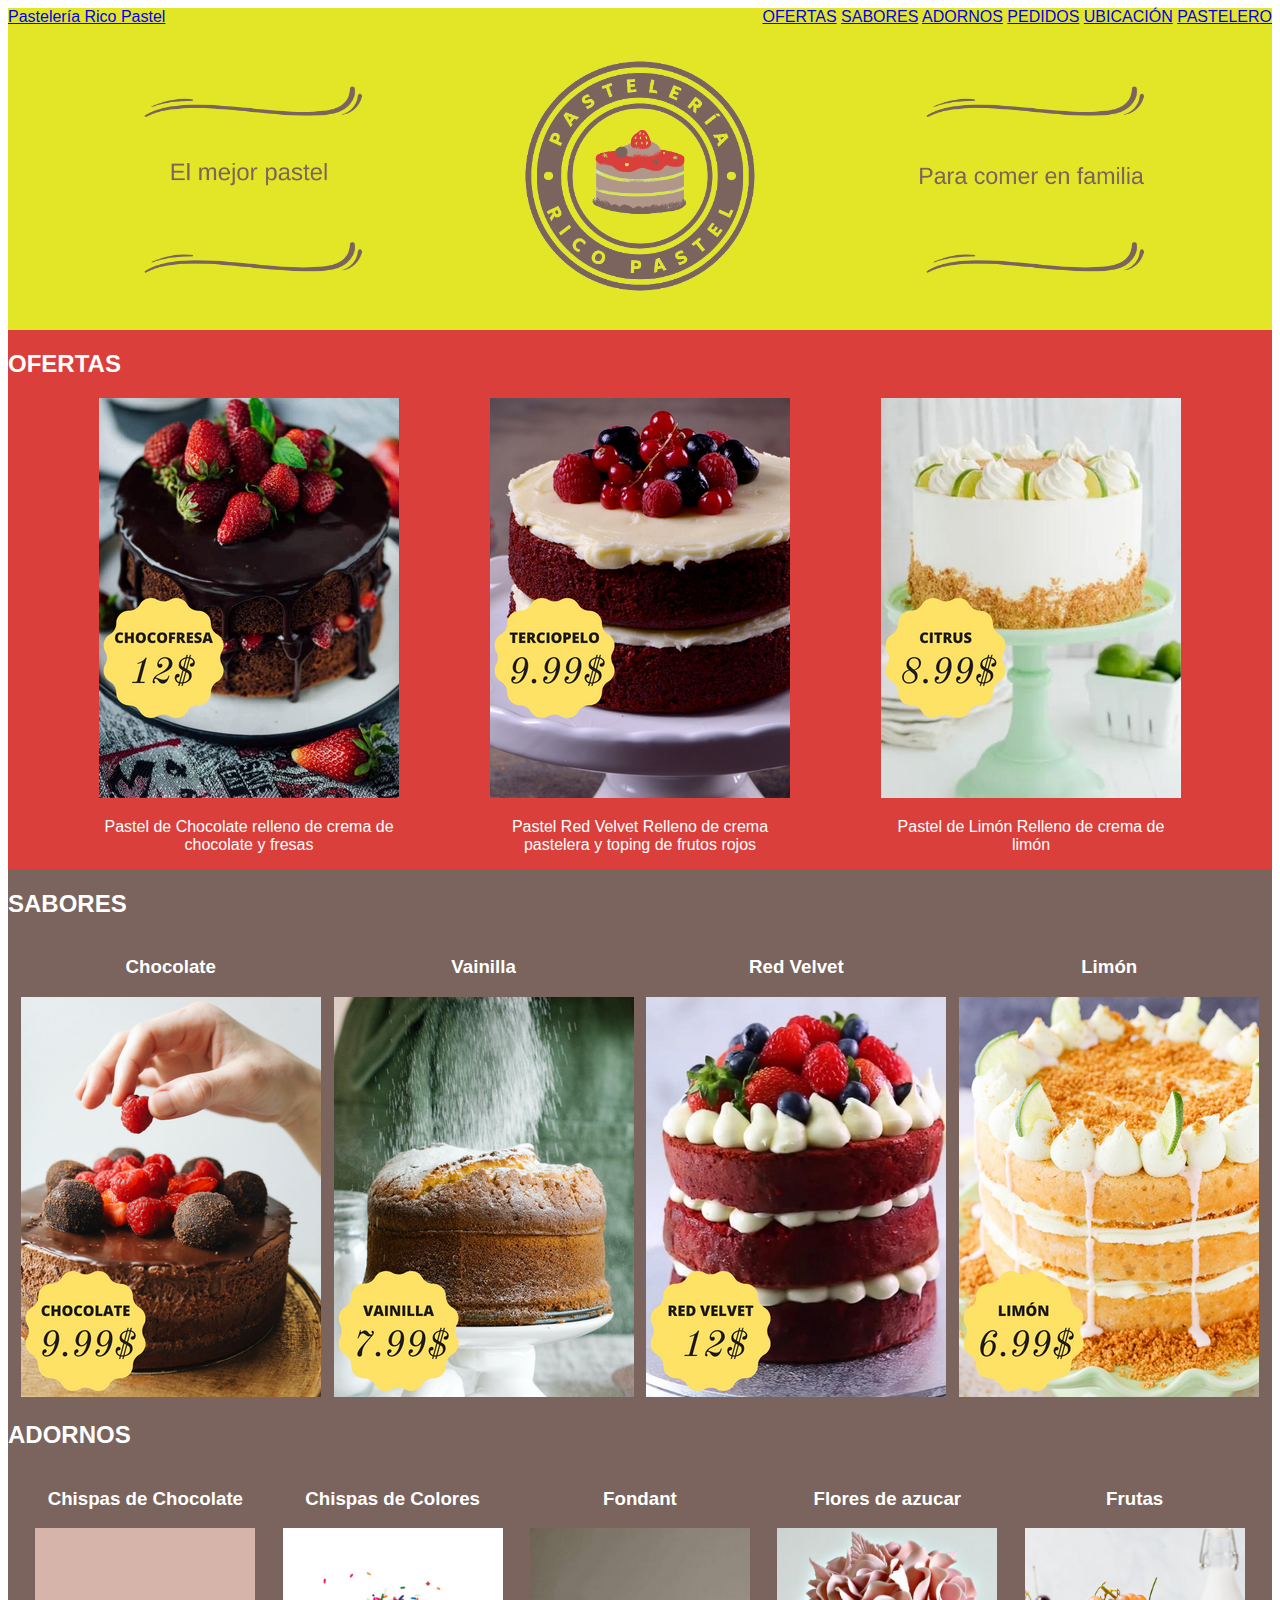
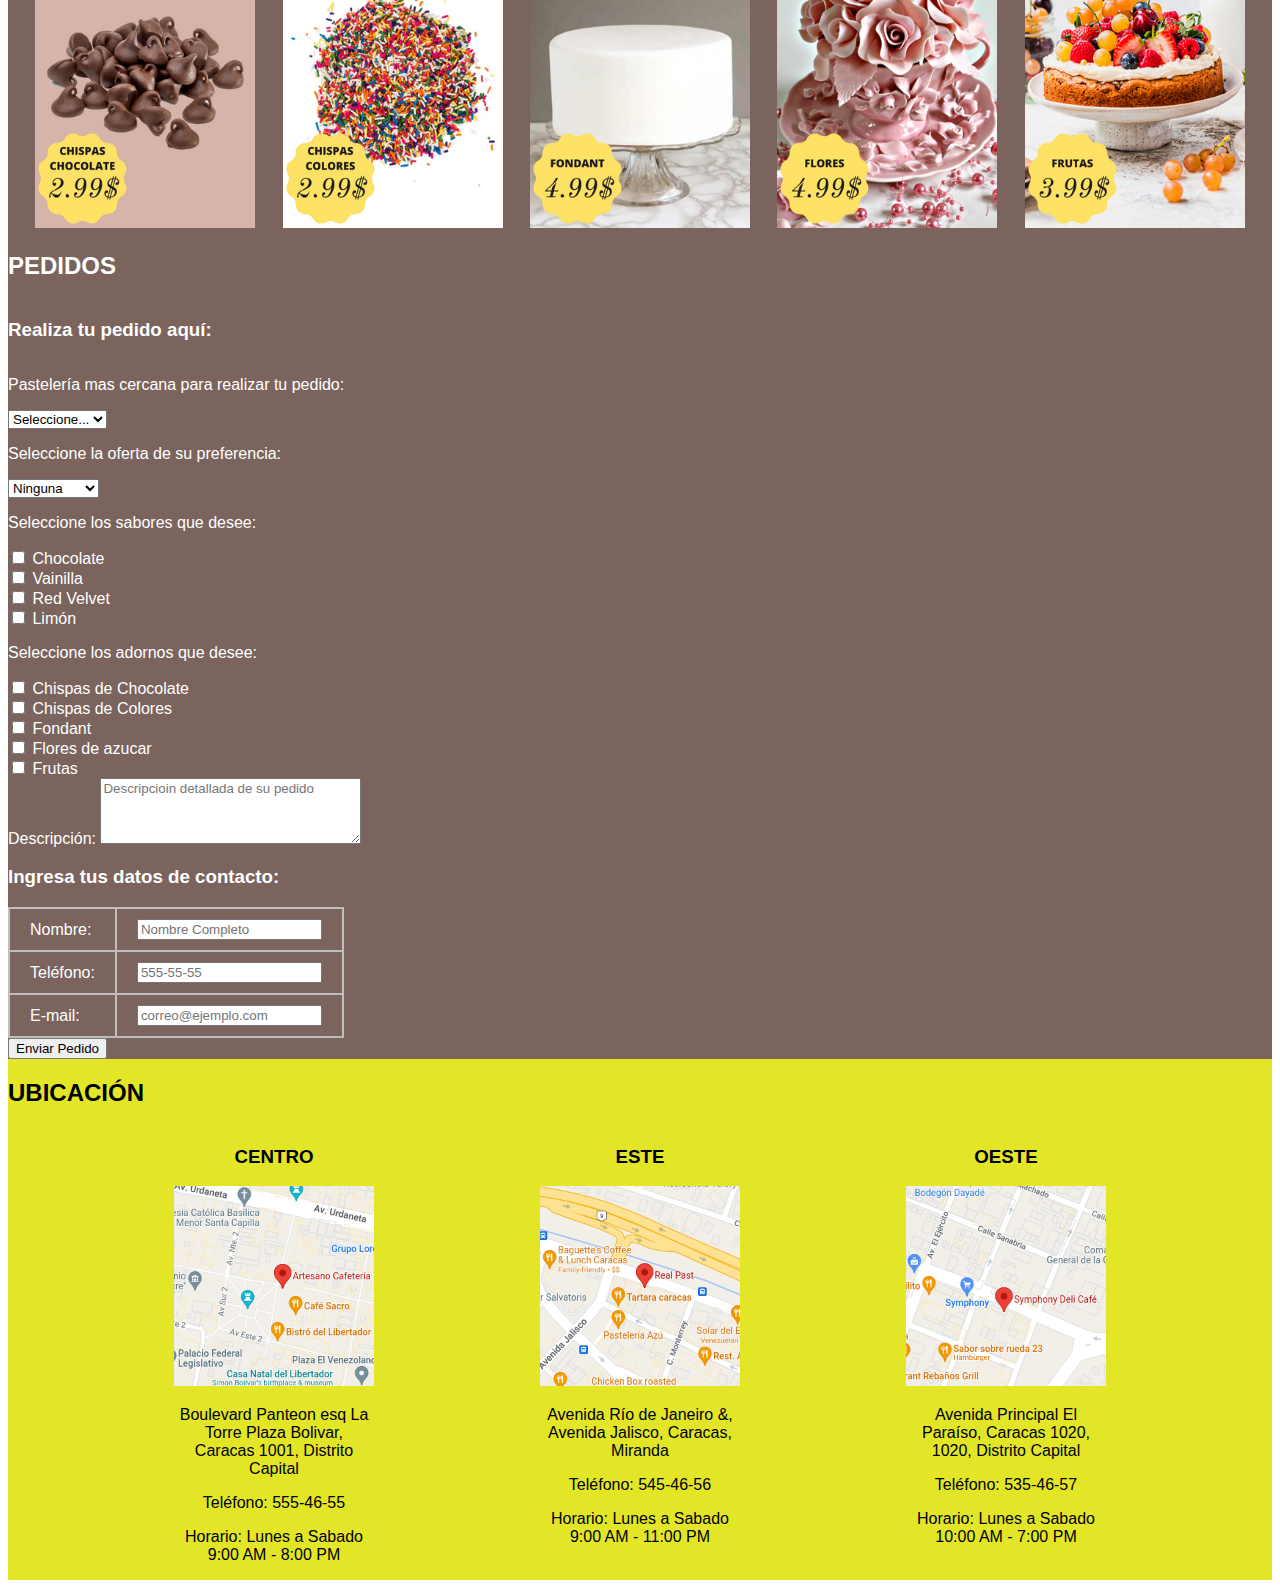
<file: index.html>
<!DOCTYPE html>
<html lang="en">
<head>
    <meta charset="UTF-8">
    <meta http-equiv="X-UA-Compatible" content="IE=edge">
    <meta name="viewport" content="width=device-width, initial-scale=1.0">
    <title>Pastelería Rico Pastel</title>
    <link rel="stylesheet" href="css/pasteleria.css">
</head>
<body>
    <header id="header" class="header">
        <div class="top">
            <a href="https://www.ricopastel.tk">Pastelería Rico Pastel</a>
            <nav>
                <a href="#ofertas">OFERTAS</a>
                <a href="#sabores">SABORES</a>
                <a href="#adornos">ADORNOS</a>
                <a href="#pedidos">PEDIDOS</a>
                <a href="#ubicacion">UBICACIÓN</a>
                <a href="./admin/index.html">PASTELERO</a>
              </nav>
        </div>
        
        <div class="container">
            <div>
                <img src="images/slogan1.png" alt="" height="300px" width="300px">
            </div>
            <div>
                <a href="https://www.ricopastel.tk"><img src="images/pasteleria.png" alt="Pasteleria Rico Pastel" height="300px" width="300px"></a>
            </div>
            <div>
                <img src="images/slogan2.png" alt="" height="300px" width="300px">
            </div>
            
        </div>
    </header>

    
    <section id="ofertas" class="seccion1 container2">
        <div>
            <h2>OFERTAS</h2>
        </div>
        <div class="container">
            <div class="item">
                <img src="images/oferta_choco.png" alt="chocolate y fresas" height="400px" width="300px">
                <p>Pastel de Chocolate relleno de crema de chocolate y fresas </p> 
            </div>
            <div class="item">
                <img src="images/oferta_velvet.png" alt="chocolate y fresas" height="400px" width="300px">
                <p>Pastel Red Velvet Relleno de crema pastelera y toping de frutos rojos</p>
            </div>
            <div class="item">
                <img src="images/oferta_limon.png" alt="chocolate y fresas" height="400px" width="300px">
                <p>Pastel de Limón Relleno de crema de limón</p>
            </div>
        </div>
        
    </section>
    
    <section id="sabores" class="container2 seccion2">
        <div>
            <h2>SABORES</h2>
        </div>
        <div class="container">
            <div class="item">
                <h3>Chocolate</h3>
                <img src="images/chocolate.png" alt="chocolate" height="400px" width="300px">
            </div>
            <div class="item">
                <h3>Vainilla</h3>
                <img src="images/vainilla.png" alt="vainilla" height="400px" width="300px">
            </div>
            <div class="item">
                <h3>Red Velvet</h3>
                <img src="images/red_velvet.png" alt="red velvet" height="400px" width="300px">    
            </div>
            <div class="item">
                <h3>Limón</h3>
                <img src="images/limon.png" alt="rlimon" height="400px" width="300px">    
            </div>
        </div>
        
    </section>

    
    <section id="adornos" class="seccion2 container2">
        <div>
            <h2>ADORNOS</h2>
        </div>
        <div class="container">
            <div class="item">
                <h3>Chispas de Chocolate</h3>
                <img src="images/chispas_choco.png" alt="chocolate" height="300px" width="220px">
            </div>
            <div class="item">
                <h3>Chispas de Colores</h3>
                <img src="images/chispas_color.png" alt="vainilla" height="300px" width="220px">
            </div>
            <div class="item">
                <h3>Fondant</h3>
                <img src="images/fondant.png" alt="red velvet" height="300px" width="220px">    
            </div>
            <div class="item">
                <h3>Flores de azucar</h3>
                <img src="images/flores.png" alt="rlimon" height="300px" width="220px">    
            </div>
            <div class="item">
                <h3>Frutas</h3>
                <img src="images/frutas.png" alt="rlimon" height="300px" width="220px">    
            </div>
        </div>
            
    </section>
        
    
    <section id="pedidos" class="seccion2 container2">
        <h2>PEDIDOS</h2>
        <h3>Realiza tu pedido aquí:</h3>

        <form action="procesar.js" method="post">

            <p>Pastelería mas cercana para realizar tu pedido:</p>
            <select name="pasteleria" id="pasteleria">
                <option value="">Seleccione...</option>
                <option value="centro">Centro</option>
                <option value="este">Este</option>
                <option value="oeste">Oeste</option>
            </select>
            <p>Seleccione la oferta de su preferencia:</p>
            <select name="pasteleria" id="pasteleria">
                <option value="">Ninguna</option>
                <option value="chocofresa">Chocofresa</option>
                <option value="terciopelo">Terciopelo</option>
                <option value="citrus">Citrus</option>
            </select>
            <div>
                <p>Seleccione los sabores que desee:</p>
                <input type="checkbox" name="chocolate" id="chocolate" value="chocolate">
                <label for="chocolate">Chocolate</label><br>
                <input type="checkbox" name="vainilla" id="vainilla" value="vainilla">
                <label for="chocolate">Vainilla</label><br>
                <input type="checkbox" name="velvet" id="velvet" value="velvet">
                <label for="chocolate">Red Velvet</label><br>
                <input type="checkbox" name="limon" id="limon" value="limon">
                <label for="chocolate">Limón</label><br>
                
            </div>
            <div >
                <p>Seleccione los adornos que desee:</p>
                <input type="checkbox" name="chispasch" id="chispasch" value="chispasch">
                <label for="chispasch">Chispas de Chocolate</label><br>
                <input type="checkbox" name="chispascol" id="chispascol" value="chispascol">
                <label for="chispascol">Chispas de Colores</label><br>
                <input type="checkbox" name="fondant" id="fondant" value="fondant">
                <label for="fondant">Fondant</label><br>
                <input type="checkbox" name="flores" id="flores" value="flores">
                <label for="flores">Flores de azucar</label><br>
                <input type="checkbox" name="frutas" id="frutas" value="frutas">
                <label for="frutas">Frutas</label><br>
                <label for="descripcion">Descripción:</label>
                <textarea name="descripcion" id="descripcion" cols="30" rows="4" placeholder="Descripcioin detallada de su pedido"></textarea>
            </div>          
            <h3>Ingresa tus datos de contacto:</h3>
            <table>
                <tr>
                    <td><label for="name">Nombre:</label></td>
                    <td><input type="text" id="name" name="name" placeholder="Nombre Completo"></td>
                </tr>
                <tr>
                    <td><label for="tlf">Teléfono:</label></td>
                    <td><input type="number" name="tlf" id="tlf" placeholder="555-55-55"></td>
                </tr>
                <tr>
                    <td><label for="email">E-mail:</label></td>
                    <td><input type="email" name="email" id="email" placeholder="correo@ejemplo.com"></td>
                </tr>
            </table>


            <input type="submit" value="Enviar Pedido">
        </form>
    
        
    </section>
    
    <section id="ubicacion" class="container2 header">
        <div>
            <h2>UBICACIÓN</h2>
        </div>
        <div class="container">
            <div class="item">
                <h3>CENTRO</h3>
                <a href="https://goo.gl/maps/MsF25E8wHUjbGZ4e9" target="_blank"><img src="images/ub_centro.png" alt="ubicacion centro" height="200px" width="200px"></a>
                <p>Boulevard Panteon esq La Torre Plaza Bolivar, Caracas 1001, Distrito Capital</p>
                <p>Teléfono: 555-46-55</p>
                <p>Horario: Lunes a Sabado 9:00 AM - 8:00 PM</p>
            </div>
            <div class="item">
                <h3>ESTE</h3>
                <a href="https://goo.gl/maps/7nUGP7kKigc1QLgz5" target="_blank"><img src="images/ub_este.png" alt="ubicacion este" height="200px" width="200px"></a>
                <p>Avenida Río de Janeiro &, Avenida Jalisco, Caracas, Miranda</p>
                <p>Teléfono: 545-46-56</p>
                <p>Horario: Lunes a Sabado 9:00 AM - 11:00 PM</p>
            </div>
            <div class="item">
                <h3>OESTE</h3>
                <a href="https://goo.gl/maps/ZtM6L6RAksEiSYyZA" target="_blank"><img src="images/ub_oeste.png" alt="ubicacion oeste" height="200px" width="200px"></a>
                <p>Avenida Principal El Paraíso, Caracas 1020, 1020, Distrito Capital</p>
                <p>Teléfono: 535-46-57</p>
                <p>Horario: Lunes a Sabado 10:00 AM - 7:00 PM</p>
            </div>
        </div>
            
    </section>
</body>
</html>
</file>
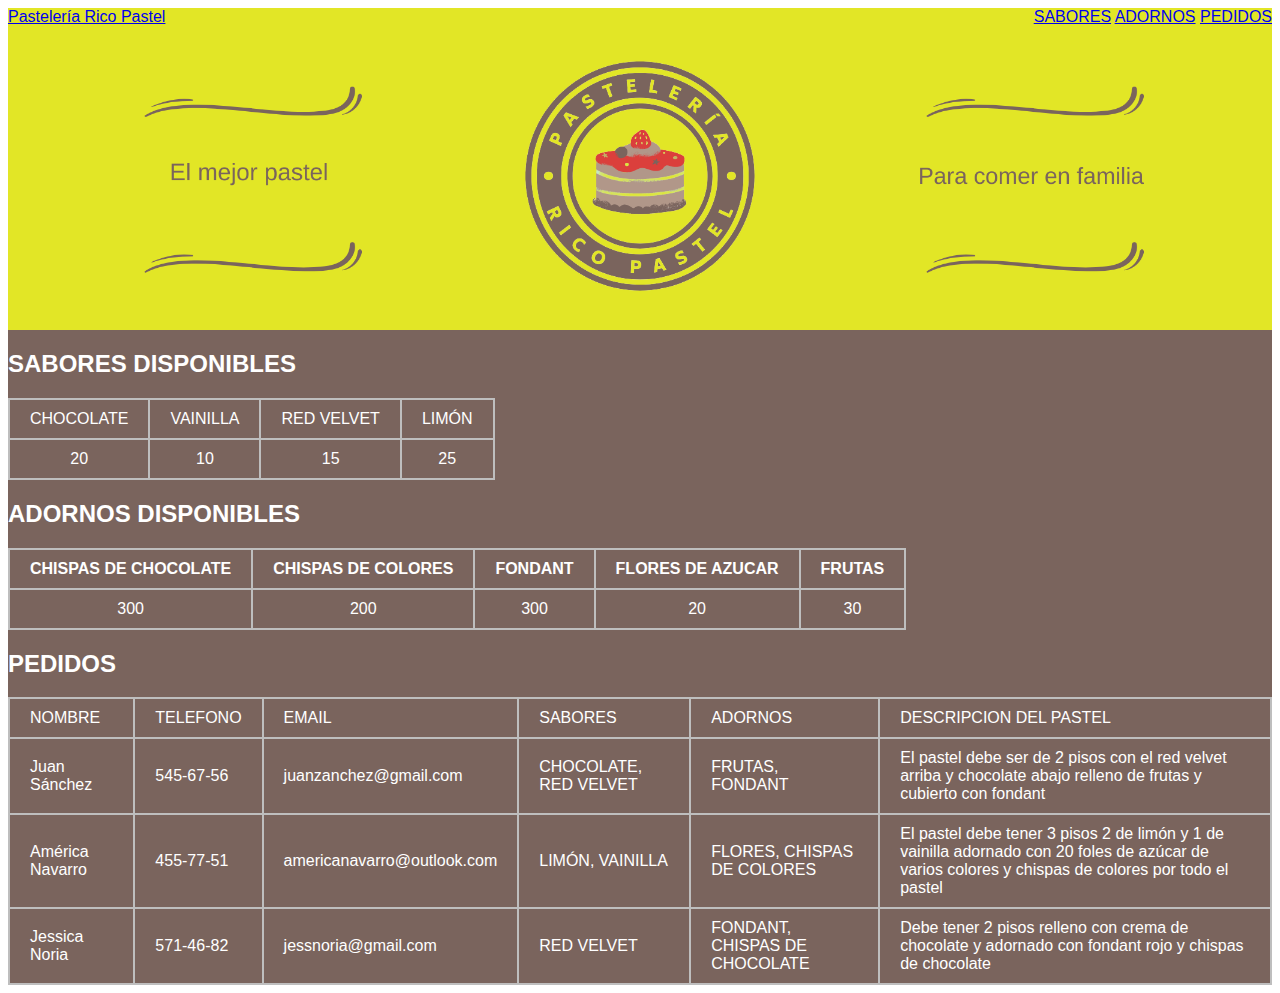
<file: admin/index.html>
<!DOCTYPE html>
<html lang="en">
<head>
    <meta charset="UTF-8">
    <meta http-equiv="X-UA-Compatible" content="IE=edge">
    <meta name="viewport" content="width=device-width, initial-scale=1.0">
    <title>Pastelero Admin</title>
    <link rel="stylesheet" href="../css/pasteleria.css">
</head>
<body>
    <header id="header" class="header">
        <div class="top">
            <a href="https://www.ricopastel.tk">Pastelería Rico Pastel</a>
        
            <nav>
                <a href="#sabores">SABORES</a>
                <a href="#adornos">ADORNOS</a>
                <a href="#pedidos">PEDIDOS</a>
            </nav>
        </div>
        <div class="container">
            <div>
                <img src="../images/slogan1.png" alt="" height="300px" width="300px">
            </div>
            <div>
                <a href="https://www.ricopastel.tk"><img src="../images/pasteleria.png" alt="Pasteleria Rico Pastel" height="300px" width="300px"></a>
            </div>
            <div>
                <img src="../images/slogan2.png" alt="" height="300px" width="300px">
            </div>
            
        </div>
    </header>
    <section id="sabores" class="container2 seccion2">
        <div>
            <h2>SABORES DISPONIBLES</h2>
        </div>
        <div>
            <table class="tablapedidos">
                <tr>
                    <td>CHOCOLATE</td>
                    <td>VAINILLA</td>
                    <td>RED VELVET</td>
                    <td>LIMÓN</td>
                </tr>
                <tr>
                    <td>20</td>
                    <td>10</td>
                    <td>15</td>
                    <td>25</td>
                </tr>
            </table>
        </div>
    </section>
    <section id="adornos" class="container2 seccion2">
        <div>
        </div>
        <div>
            <h2>ADORNOS DISPONIBLES</h2>
            <table class="tablapedidos">
                <thead>
                    <tr>
                        <th>CHISPAS DE CHOCOLATE</th>
                        <th>CHISPAS DE COLORES</th>
                        <th>FONDANT</th>
                        <th>FLORES DE AZUCAR</th>
                        <th>FRUTAS</th>
                    </tr>
                </thead>
                <tbody>
                    <tr>
                        <td>300</td>
                        <td>200</td>
                        <td>300</td>
                        <td>20</td>
                        <td>30</td>
                    </tr>
                </tbody>
                
            </table>
        </div>
    </section>
    <section id="pedidos" class="container2 seccion2">
        <div>
            <h2>PEDIDOS</h2>
        </div>
        <div>
            <table>
                <tr>
                    <td>NOMBRE</td>
                    <td>TELEFONO</td>
                    <td>EMAIL</td>
                    <td>SABORES</td>
                    <td>ADORNOS</td>
                    <td>DESCRIPCION DEL PASTEL</td>
                    
                </tr>
                <tr>
                    <td>Juan Sánchez</td>
                    <td>545-67-56</td>
                    <td>juanzanchez@gmail.com</td>
                    <td>CHOCOLATE, RED VELVET</td>
                    <td>FRUTAS, FONDANT</td>
                    <td>El pastel debe ser de 2 pisos con el red velvet arriba y chocolate abajo relleno de frutas y cubierto con fondant</td>
                </tr>
                <tr>
                    <td>América Navarro</td>
                    <td>455-77-51</td>
                    <td>americanavarro@outlook.com</td>
                    <td>LIMÓN, VAINILLA</td>
                    <td>FLORES, CHISPAS DE COLORES</td>
                    <td>El pastel debe tener 3 pisos 2 de limón y 1 de vainilla adornado con 20 foles de azúcar de varios colores y chispas de colores por todo el pastel</td>
                </tr>
                <tr>
                    <td>Jessica Noria</td>
                    <td>571-46-82</td>
                    <td>jessnoria@gmail.com</td>
                    <td>RED VELVET</td>
                    <td>FONDANT, CHISPAS DE CHOCOLATE</td>
                    <td>Debe tener 2 pisos relleno con crema de chocolate y adornado con fondant rojo y chispas de chocolate</td>
                </tr>
            </table>
        </div>
    </section>
</body>
</html>
</file>
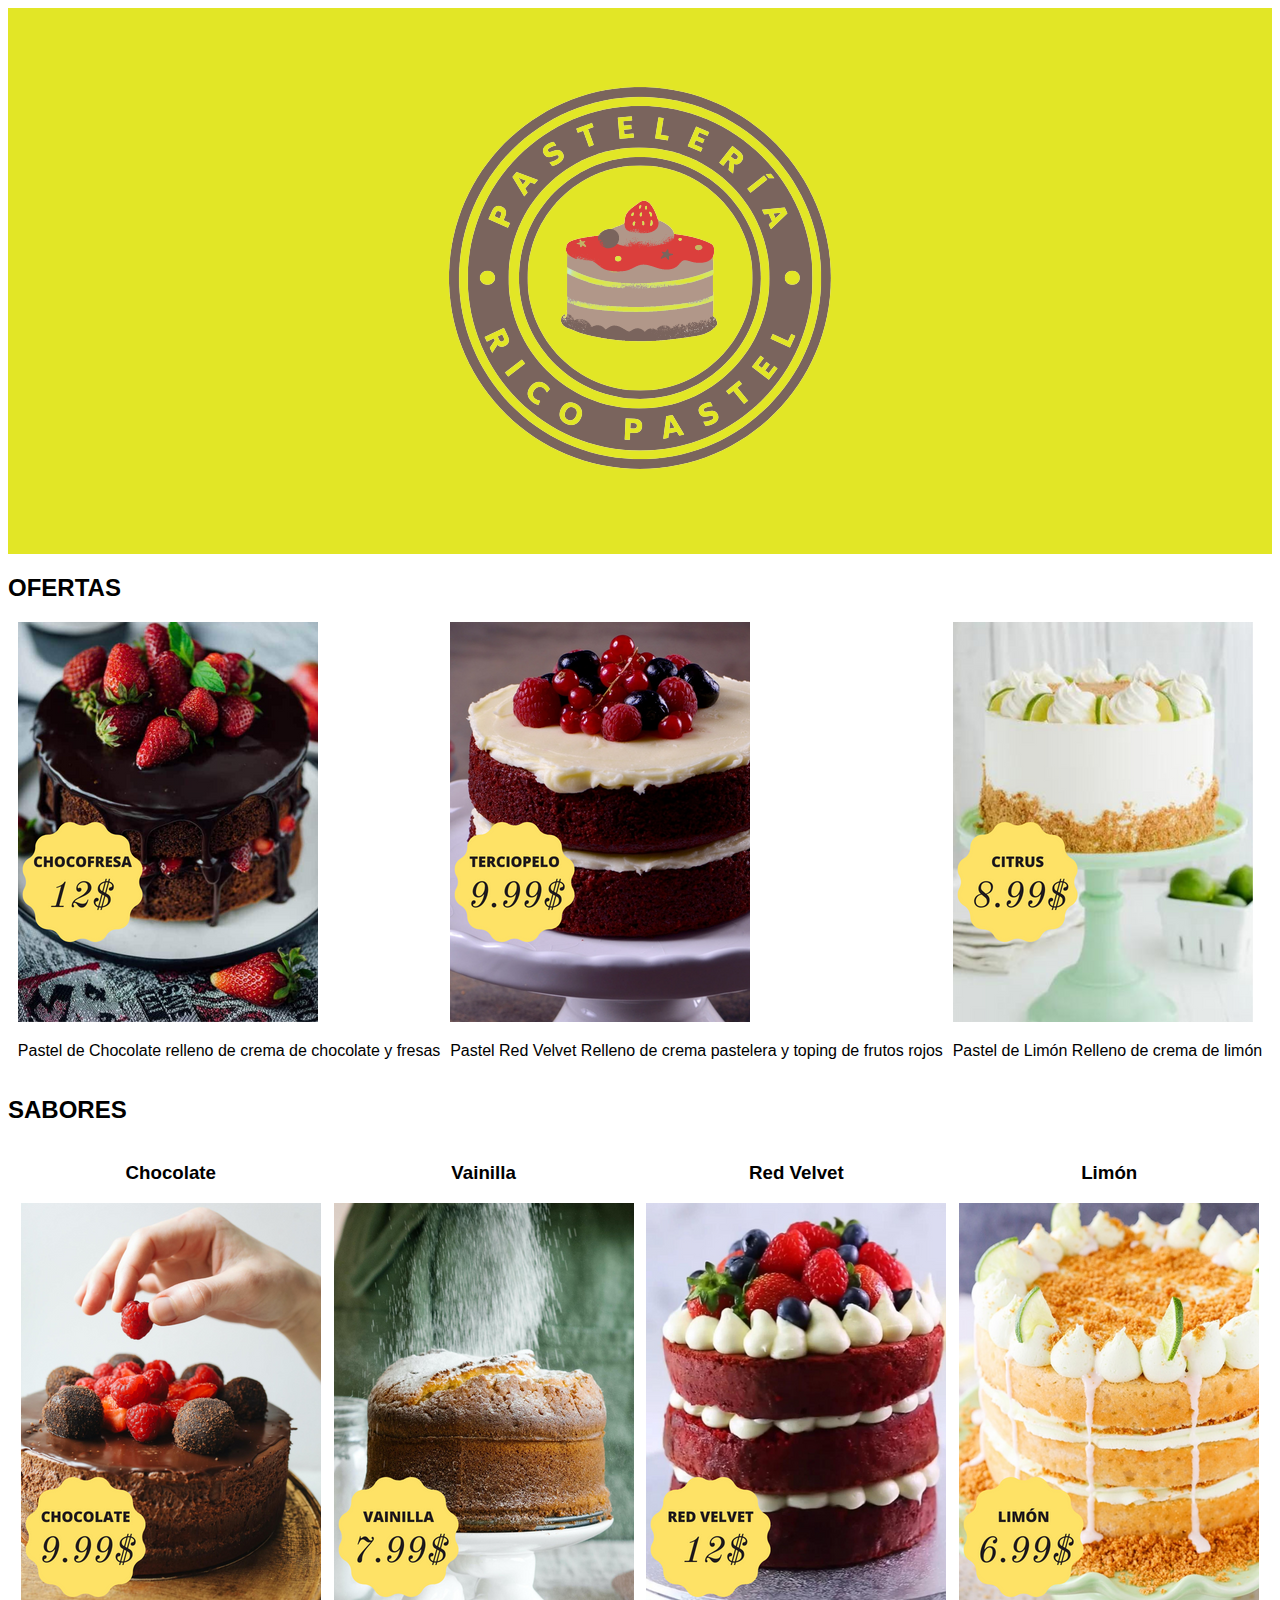
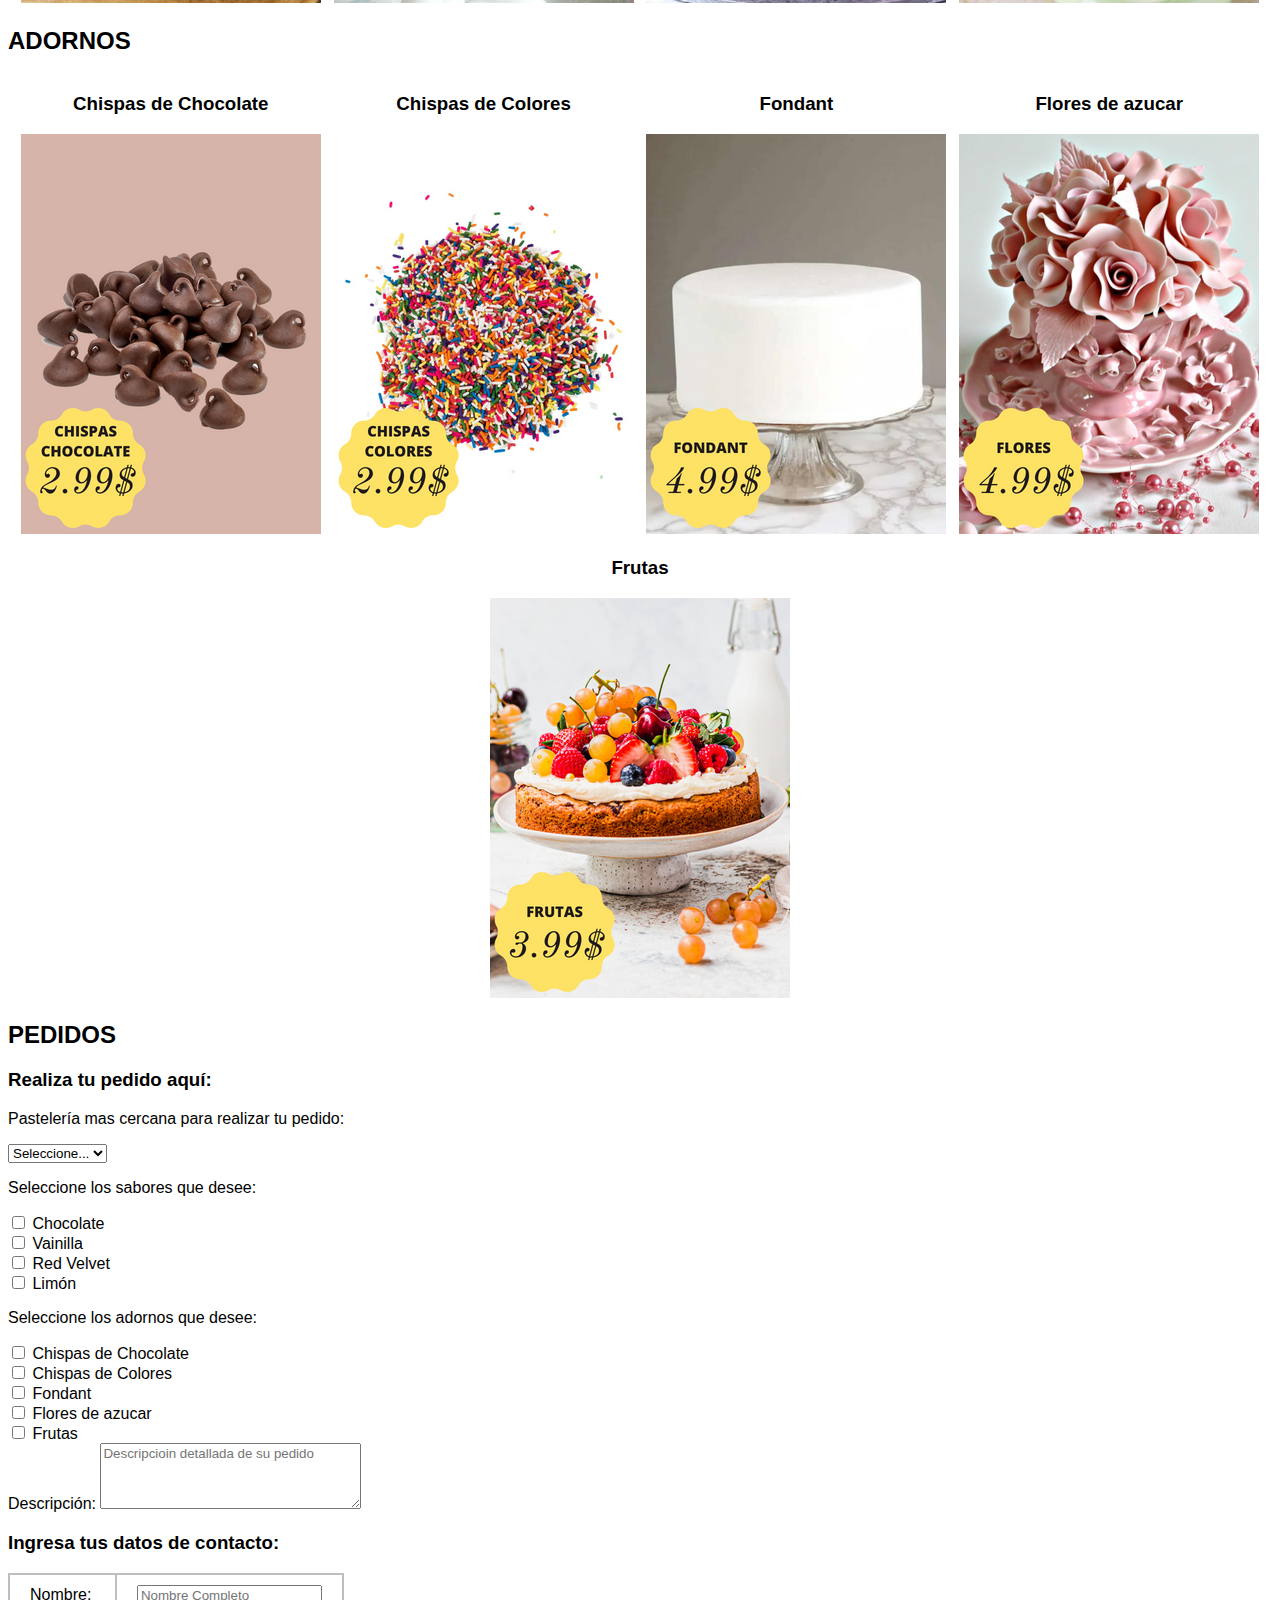
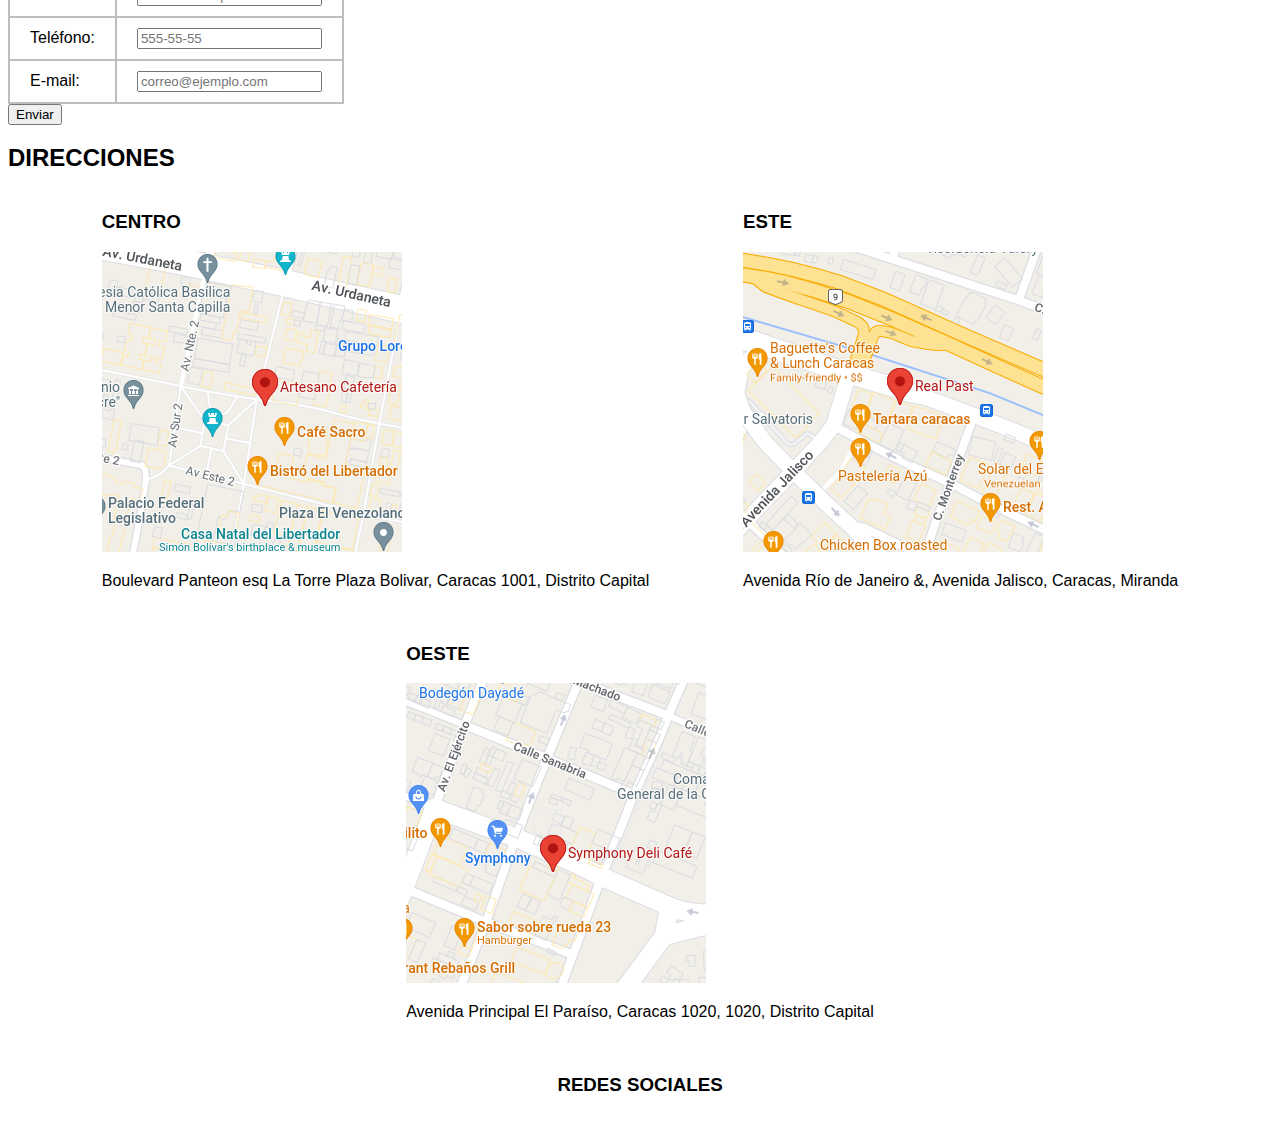
<file: cliente/index.html>
<!DOCTYPE html>
<html lang="en">
<head>
    <meta charset="UTF-8">
    <meta http-equiv="X-UA-Compatible" content="IE=edge">
    <meta name="viewport" content="width=device-width, initial-scale=1.0">
    <title>Pastelería Rico Pastel</title>
    <link rel="stylesheet" href="../css/pasteleria.css">
</head>
<body>
    <header class="container header">
        <h2><img src="../images/pasteleria.png" alt="Pasteleria Rico Pastel"></h2>
    </header>

    <h2>OFERTAS</h2>
    <section class="container ofertas">

        
        <div>
            <img src="../images/oferta_choco.png" alt="chocolate y fresas" height="400px" width="300px">
            <p>Pastel de Chocolate relleno de crema de chocolate y fresas </p> 
        </div>
        <div>
            <img src="../images/oferta_velvet.png" alt="chocolate y fresas" height="400px" width="300px">
            <p>Pastel Red Velvet Relleno de crema pastelera y toping de frutos rojos</p>
        </div>
        <div>
            <img src="../images/oferta_limon.png" alt="chocolate y fresas" height="400px" width="300px">
            <p>Pastel de Limón Relleno de crema de limón</p>
        </div>
    </section>
    <h2>SABORES</h2>
    <section class="container sabores">
        <div class="item">
            <h3>Chocolate</h3>
            <img src="../images/chocolate.png" alt="chocolate" height="400px" width="300px">
        </div>
        <div class="item">
            <h3>Vainilla</h3>
            <img src="../images/vainilla.png" alt="vainilla" height="400px" width="300px">
        </div>
        <div class="item">
            <h3>Red Velvet</h3>
            <img src="../images/red_velvet.png" alt="red velvet" height="400px" width="300px">    
        </div>
        <div class="item">
            <h3>Limón</h3>
            <img src="../images/limon.png" alt="rlimon" height="400px" width="300px">    
        </div>
    </section>

    <h2>ADORNOS</h2>
    <section class="container adornos">
        <div class="item">
            <h3>Chispas de Chocolate</h3>
            <img src="../images/chispas_choco.png" alt="chocolate" height="400px" width="300px">
        </div>
        <div class="item">
            <h3>Chispas de Colores</h3>
            <img src="../images/chispas_color.png" alt="vainilla" height="400px" width="300px">
        </div>
        <div class="item">
            <h3>Fondant</h3>
            <img src="../images/fondant.png" alt="red velvet" height="400px" width="300px">    
        </div>
        <div class="item">
            <h3>Flores de azucar</h3>
            <img src="../images/flores.png" alt="rlimon" height="400px" width="300px">    
        </div>
        <div class="item">
            <h3>Frutas</h3>
            <img src="../images/frutas.png" alt="rlimon" height="400px" width="300px">    
        </div>
    </section>
        
    <h2>PEDIDOS</h2>
    <section class="pedidos">
    
        <h3>Realiza tu pedido aquí:</h3>

        <p>Pastelería mas cercana para realizar tu pedido:</p>
        <select name="Pastelería" id="Pastelería">
            <option value="">Seleccione...</option>
            <option value="centro">Centro</option>
            <option value="este">Este</option>
            <option value="oeste">Oeste</option>
        </select>
        <form action="procesar.js" method="post">
            <div class="itempedidos">
                <p>Seleccione los sabores que desee:</p>
                <input type="checkbox" name="chocolate" id="chocolate" value="chocolate">
                <label for="chocolate">Chocolate</label><br>
                <input type="checkbox" name="vainilla" id="vainilla" value="vainilla">
                <label for="chocolate">Vainilla</label><br>
                <input type="checkbox" name="velvet" id="velvet" value="velvet">
                <label for="chocolate">Red Velvet</label><br>
                <input type="checkbox" name="limon" id="limon" value="limon">
                <label for="chocolate">Limón</label><br>
                
            </div>
            <div class="itempedidos">
                <p>Seleccione los adornos que desee:</p>
                <input type="checkbox" name="chispasch" id="chispasch" value="chispasch">
                <label for="chispasch">Chispas de Chocolate</label><br>
                <input type="checkbox" name="chispascol" id="chispascol" value="chispascol">
                <label for="chispascol">Chispas de Colores</label><br>
                <input type="checkbox" name="fondant" id="fondant" value="fondant">
                <label for="fondant">Fondant</label><br>
                <input type="checkbox" name="flores" id="flores" value="flores">
                <label for="flores">Flores de azucar</label><br>
                <input type="checkbox" name="frutas" id="frutas" value="frutas">
                <label for="frutas">Frutas</label><br>
                <label for="descripcion">Descripción:</label>
                <textarea name="descripcion" id="descripcion" cols="30" rows="4" placeholder="Descripcioin detallada de su pedido"></textarea>
            </div>          
            <h3>Ingresa tus datos de contacto:</h3>
            <table>
                <tr>
                    <td><label for="name">Nombre:</label></td>
                    <td><input type="text" id="name" name="name" placeholder="Nombre Completo"></td>
                </tr>
                <tr>
                    <td><label for="tlf">Teléfono:</label></td>
                    <td><input type="number" name="tlf" id="tlf" placeholder="555-55-55"></td>
                </tr>
                <tr>
                    <td><label for="email">E-mail:</label></td>
                    <td><input type="email" name="email" id="email" placeholder="correo@ejemplo.com"></td>
                </tr>
            </table>


            <input type="submit" value="Enviar">
        </form>
    
        
    </section>
    <h2>DIRECCIONES</h2>
    <section class="container direcciones">
        
        <div>
            <h3>CENTRO</h3>
            <a href="https://goo.gl/maps/MsF25E8wHUjbGZ4e9" target="_blank"><img src="../images/ub_centro.png" alt="ubicacion centro" height="300px" width="300px"></a>
            <p>Boulevard Panteon esq La Torre Plaza Bolivar, Caracas 1001, Distrito Capital</p><br>
           
        </div>
        <div>
            <h3>ESTE</h3>
            <a href="https://goo.gl/maps/7nUGP7kKigc1QLgz5" target="_blank"><img src="../images/ub_este.png" alt="ubicacion este" height="300px" width="300px"></a>
            <p>Avenida Río de Janeiro &, Avenida Jalisco, Caracas, Miranda</p><br>
        </div>
        <div>
            <h3>OESTE</h3>
            <a href="https://goo.gl/maps/ZtM6L6RAksEiSYyZA" target="_blank"><img src="../images/ub_oeste.png" alt="ubicacion oeste" height="300px" width="300px"></a>
            <p>Avenida Principal El Paraíso, Caracas 1020, 1020, Distrito Capital</p><br>
        </div>
    </section>
    <footer class="container">
        <h3>REDES SOCIALES</h3>
    </footer>
</body>
</html>
</file>
<file: css/pasteleria.css>
*{
    font-family: Arial, Helvetica, sans-serif;
}
.container{
    display: flex;
    justify-content: space-evenly;
    flex-wrap: wrap;
}
.header{
    background-color: #e2e626;
}
.seccion1{
    /*background-color: #2860a1;*/
    background-color: #db3f3c;
    
    color:#ffffff;
}
.seccion2{
    /*background-color: #a1285a;*/
    background-color:#7a645d;
    color:#ffffff;
}
.item{
    width:min-content;
    text-align: center;
}
.top{
    display: flex;
    justify-content:space-between;
    flex-wrap: wrap;
}
.container2{
    display: flex;
    flex-direction: column;  
}
table{
    border-collapse: collapse;
}
.tablapedidos{
    
    text-align: center;
}
td, th {
    
    border: 2px solid #bebebe;
    padding: 10px 20px;
}
</file>
